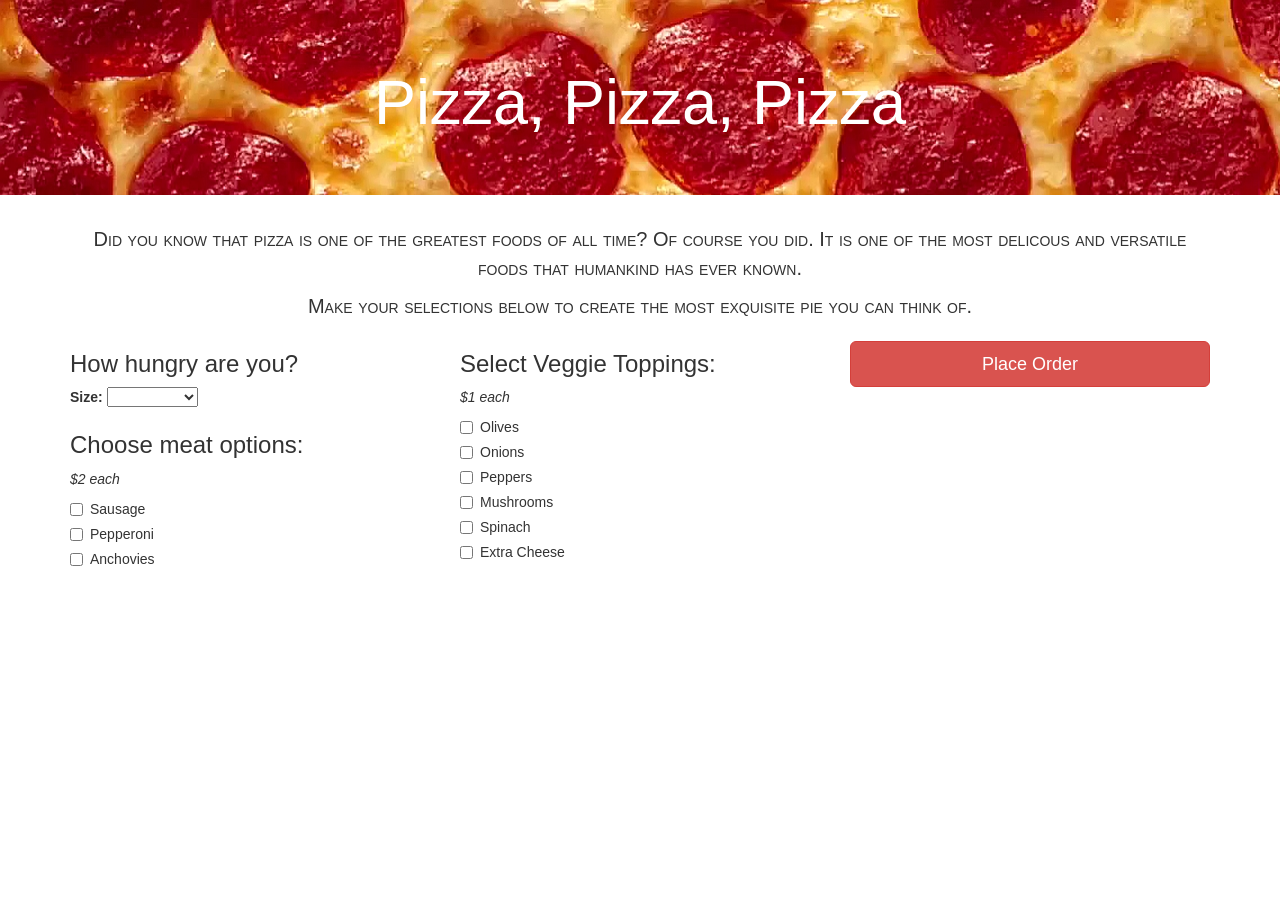
<file: index.html>
<!DOCTYPE html>
<html>
  <head>
    <link href="css/bootstrap.css" rel="stylesheet" type="text/css">
    <link href="css/stylesheet.css" rel="stylesheet" type="text/css">
    <script src="js/jquery.js"></script>
    <script src="js/scripts.js"></script>
    <title>PIZZA FRENZY</title>
    <link rel="icon" type="image/png" href="img/pizza.png">
  </head>
  <body>
    <div class="jumbotron">
      <div class="container">
      <h1>Pizza, Pizza, Pizza</h1>
      </div>
    </div>
    <div class="container">
        <div id="intro">
          <p>Did you know that pizza is one of the greatest foods of all time? Of course you did. It is one of the most delicous and versatile foods that humankind has ever known.</p>
          <p>Make your selections below to create the most exquisite pie you can think of.</p>
        </div>
      <form id="pizzaOptions">
        <div class="row">
        <div class="col-md-4">
          <div class="chooseSize form-group">
            <h3>How hungry are you?</h3>
            <label for="pieSize">Size:</label>
            <select id="pieSize">
              <option value ""></option>
              <option value="small">Small</option>
              <option value="medium">Medium</option>
              <option value="large">Large</option>
              <option value="x-large">Extra-large</option>
            </select>
          </div>
          <div id="chooseMeats" class="form-group">
            <h3>Choose meat options:</h3>
            <p><em>$2 each</em></p>
            <div class="checkbox">
              <label>
                <input class="meatChoices" type="checkbox" value="1">
                Sausage
              </label>
            </div>
            <div class="checkbox">
              <label>
                <input class="meatChoices" type="checkbox" value="1">
                Pepperoni
              </label>
            </div>
            <div class="checkbox">
              <label>
                <input class="meatChoices" type="checkbox" value="1">
                Anchovies
              </label>
            </div>
          </div>
        </div>
        <div class="col-md-4">
          <div id="chooseVeggies" class="form-group">
            <h3>Select Veggie Toppings:</h3>
            <p><em>$1 each</em></p>
            <div class="checkbox">
              <label>
                <input class="veggieChoices" type="checkbox" value="1">
                Olives
              </label>
            </div>
            <div class="checkbox">
              <label>
                <input class="veggieChoices" type="checkbox" value="1">
                Onions
              </label>
            </div>
            <div class="checkbox">
              <label>
                <input class="veggieChoices" type="checkbox" value="1">
                Peppers
              </label>
            </div>
            <div class="checkbox">
              <label>
                <input class="veggieChoices" type="checkbox" value="1">
                Mushrooms
              </label>
            </div>
            <div class="checkbox">
              <label>
                <input class="veggieChoices" type="checkbox" value="1">
                Spinach
              </label>
            </div>
            <div class="checkbox">
              <label>
                <input class="veggieChoices" type="checkbox" value="1">
                Extra Cheese
              </label>
            </div>
          </div>
        </div>
        <div class="col-md-4">
          <button type="submit" class="btn btn-lg btn-block btn-danger" id="pizza-submit">Place Order</button>
        </div>
        </form>

        <div id="pizzaOrdered">
          <h3>Your pizza has been ordered!</h3>
          <p>Total cost: <strong><span id="pizzaCost"></span></strong></p>
        </div>
      </div>
    </div>
  </body>
</html>
</file>
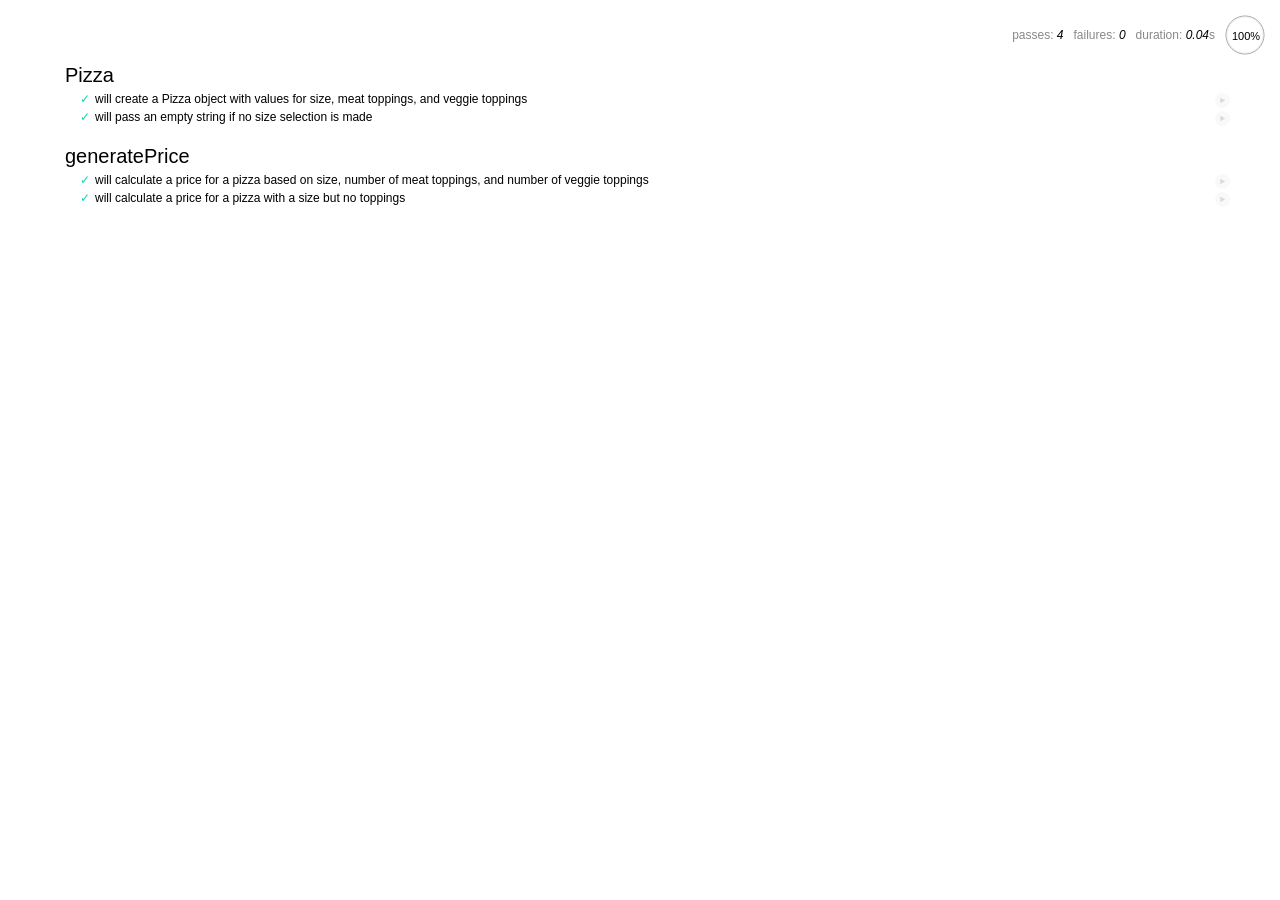
<file: specs/specrunner.html>
<html>
<head>
  <title>Mocha spec runner</title>
  <link rel="stylesheet" href="mocha.css">
</head>
<body>
  <div id="mocha"></div>
  <script src="../js/jquery.js"></script>
  <script src="../js/scripts.js"></script>
  <script src="mocha.js"></script>
  <script src="chai.js"></script>
  <script>mocha.setup('bdd');</script>
  <script src="specs.js"></script>
  <script>
    expect = chai.expect;
    mocha.checkLeaks();
    mocha.globals(['jQuery']);
    mocha.run();
  </script>
</body>
</html>
</file>
<file: css/stylesheet.css>
#pizzaOrdered {
  display:none;
}

.jumbotron {
  background: url("../img/jumbo-background.jpg");
  text-align: center;
  color: #fff;
}

.container {
  font-family: sans-serif;
}

#intro {
  text-align: center;
  font-variant: small-caps;
  font-size: 20px;
}

.btn {
  margin-top: 10px;
  margin-bottom: 15px;
}
</file>
<file: specs/mocha.css>
@charset "utf-8";

body {
  margin:0;
}

#mocha {
  font: 20px/1.5 "Helvetica Neue", Helvetica, Arial, sans-serif;
  margin: 60px 50px;
}

#mocha ul,
#mocha li {
  margin: 0;
  padding: 0;
}

#mocha ul {
  list-style: none;
}

#mocha h1,
#mocha h2 {
  margin: 0;
}

#mocha h1 {
  margin-top: 15px;
  font-size: 1em;
  font-weight: 200;
}

#mocha h1 a {
  text-decoration: none;
  color: inherit;
}

#mocha h1 a:hover {
  text-decoration: underline;
}

#mocha .suite .suite h1 {
  margin-top: 0;
  font-size: .8em;
}

#mocha .hidden {
  display: none;
}

#mocha h2 {
  font-size: 12px;
  font-weight: normal;
  cursor: pointer;
}

#mocha .suite {
  margin-left: 15px;
}

#mocha .test {
  margin-left: 15px;
  overflow: hidden;
}

#mocha .test.pending:hover h2::after {
  content: '(pending)';
  font-family: arial, sans-serif;
}

#mocha .test.pass.medium .duration {
  background: #c09853;
}

#mocha .test.pass.slow .duration {
  background: #b94a48;
}

#mocha .test.pass::before {
  content: '✓';
  font-size: 12px;
  display: block;
  float: left;
  margin-right: 5px;
  color: #00d6b2;
}

#mocha .test.pass .duration {
  font-size: 9px;
  margin-left: 5px;
  padding: 2px 5px;
  color: #fff;
  -webkit-box-shadow: inset 0 1px 1px rgba(0,0,0,.2);
  -moz-box-shadow: inset 0 1px 1px rgba(0,0,0,.2);
  box-shadow: inset 0 1px 1px rgba(0,0,0,.2);
  -webkit-border-radius: 5px;
  -moz-border-radius: 5px;
  -ms-border-radius: 5px;
  -o-border-radius: 5px;
  border-radius: 5px;
}

#mocha .test.pass.fast .duration {
  display: none;
}

#mocha .test.pending {
  color: #0b97c4;
}

#mocha .test.pending::before {
  content: '◦';
  color: #0b97c4;
}

#mocha .test.fail {
  color: #c00;
}

#mocha .test.fail pre {
  color: black;
}

#mocha .test.fail::before {
  content: '✖';
  font-size: 12px;
  display: block;
  float: left;
  margin-right: 5px;
  color: #c00;
}

#mocha .test pre.error {
  color: #c00;
  max-height: 300px;
  overflow: auto;
}

#mocha .test .html-error {
  overflow: auto;
  color: black;
  line-height: 1.5;
  display: block;
  float: left;
  clear: left;
  font: 12px/1.5 monaco, monospace;
  margin: 5px;
  padding: 15px;
  border: 1px solid #eee;
  max-width: 85%; /*(1)*/
  max-width: calc(100% - 42px); /*(2)*/
  max-height: 300px;
  word-wrap: break-word;
  border-bottom-color: #ddd;
  -webkit-border-radius: 3px;
  -webkit-box-shadow: 0 1px 3px #eee;
  -moz-border-radius: 3px;
  -moz-box-shadow: 0 1px 3px #eee;
  border-radius: 3px;
}

#mocha .test .html-error pre.error {
  border: none;
  -webkit-border-radius: none;
  -webkit-box-shadow: none;
  -moz-border-radius: none;
  -moz-box-shadow: none;
  padding: 0;
  margin: 0;
  margin-top: 18px;
  max-height: none;
}

/**
 * (1): approximate for browsers not supporting calc
 * (2): 42 = 2*15 + 2*10 + 2*1 (padding + margin + border)
 *      ^^ seriously
 */
#mocha .test pre {
  display: block;
  float: left;
  clear: left;
  font: 12px/1.5 monaco, monospace;
  margin: 5px;
  padding: 15px;
  border: 1px solid #eee;
  max-width: 85%; /*(1)*/
  max-width: calc(100% - 42px); /*(2)*/
  word-wrap: break-word;
  border-bottom-color: #ddd;
  -webkit-border-radius: 3px;
  -webkit-box-shadow: 0 1px 3px #eee;
  -moz-border-radius: 3px;
  -moz-box-shadow: 0 1px 3px #eee;
  border-radius: 3px;
}

#mocha .test h2 {
  position: relative;
}

#mocha .test a.replay {
  position: absolute;
  top: 3px;
  right: 0;
  text-decoration: none;
  vertical-align: middle;
  display: block;
  width: 15px;
  height: 15px;
  line-height: 15px;
  text-align: center;
  background: #eee;
  font-size: 15px;
  -moz-border-radius: 15px;
  border-radius: 15px;
  -webkit-transition: opacity 200ms;
  -moz-transition: opacity 200ms;
  transition: opacity 200ms;
  opacity: 0.3;
  color: #888;
}

#mocha .test:hover a.replay {
  opacity: 1;
}

#mocha-report.pass .test.fail {
  display: none;
}

#mocha-report.fail .test.pass {
  display: none;
}

#mocha-report.pending .test.pass,
#mocha-report.pending .test.fail {
  display: none;
}
#mocha-report.pending .test.pass.pending {
  display: block;
}

#mocha-error {
  color: #c00;
  font-size: 1.5em;
  font-weight: 100;
  letter-spacing: 1px;
}

#mocha-stats {
  position: fixed;
  top: 15px;
  right: 10px;
  font-size: 12px;
  margin: 0;
  color: #888;
  z-index: 1;
}

#mocha-stats .progress {
  float: right;
  padding-top: 0;
}

#mocha-stats em {
  color: black;
}

#mocha-stats a {
  text-decoration: none;
  color: inherit;
}

#mocha-stats a:hover {
  border-bottom: 1px solid #eee;
}

#mocha-stats li {
  display: inline-block;
  margin: 0 5px;
  list-style: none;
  padding-top: 11px;
}

#mocha-stats canvas {
  width: 40px;
  height: 40px;
}

#mocha code .comment { color: #ddd; }
#mocha code .init { color: #2f6fad; }
#mocha code .string { color: #5890ad; }
#mocha code .keyword { color: #8a6343; }
#mocha code .number { color: #2f6fad; }

@media screen and (max-device-width: 480px) {
  #mocha {
    margin: 60px 0px;
  }

  #mocha #stats {
    position: absolute;
  }
}
</file>
